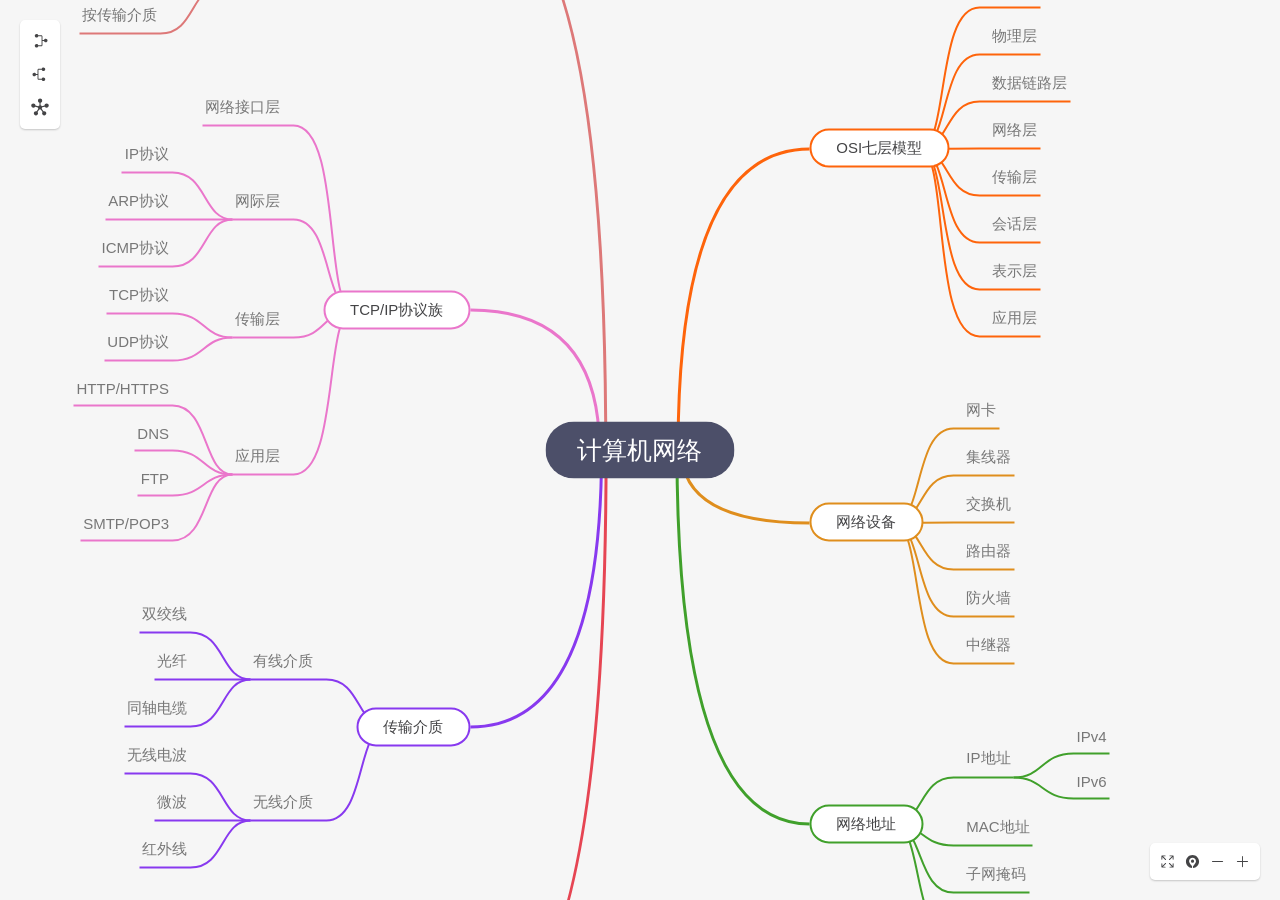
<file: mind-elixir/index.html>
<!DOCTYPE html>
<html lang="zh-CN">

<head>
    <meta charset="UTF-8">
    <meta name="viewport" content="width=device-width, initial-scale=1.0">
    <title>MindElixir 思维导图示例</title>
    <!-- 1. 引入 MindElixir 样式文件 -->
    <link rel="stylesheet" href="./mindelixir/mindelixir-style.css">
    <style>
        body {
            margin: 0;
            padding: 0;
            font-family: sans-serif;
        }

        /* 2. 设置容器高度，MindElixir 需要一个明确的高度 */
        #map {
            height: 100vh;
            width: 100%;
        }
    </style>
</head>

<body>

    <!-- 3. 定义挂载容器 -->
    <div id="map"></div>

    <!-- 4. 引入 MindElixir 核心库 (ES Module) -->
    <script type="module">
        import MindElixir from './mindelixir/MindElixir.js';

        // 5. 配置选项
        const options = {
            el: '#map',             // 容器选择器
            direction: MindElixir.SIDE, // 布局方向：LEFT, RIGHT, SIDE
            draggable: true,        // 允许拖拽
            toolBar: true,          // 显示工具栏
            nodeMenu: true,         // 显示节点菜单
            contextMenu: true,      // 显示右键菜单
        };

        // 6. 初始化实例
        const mind = new MindElixir(options);

        // 7. 定义思维导图数据
        const data = {
            nodeData: {

                "topic": "计算机网络",
                "children": [
                    {
                        "topic": "网络基础概念",
                        "children": [
                            { "topic": "网络定义" },
                            { "topic": "网络功能" },
                            { "topic": "网络组成" },
                            {
                                "topic": "网络分类", "children": [
                                    { "topic": "按覆盖范围" },
                                    { "topic": "按拓扑结构" },
                                    { "topic": "按传输介质" }
                                ]
                            }
                        ]
                    },
                    {
                        "topic": "OSI七层模型",
                        "children": [
                            { "topic": "物理层" },
                            { "topic": "物理层" },
                            { "topic": "数据链路层" },
                            { "topic": "网络层" },
                            { "topic": "传输层" },
                            { "topic": "会话层" },
                            { "topic": "表示层" },
                            { "topic": "应用层" }
                        ]
                    },
                    {
                        "topic": "TCP/IP协议族",
                        "children": [
                            { "topic": "网络接口层" },
                            {
                                "topic": "网际层", "children": [
                                    { "topic": "IP协议" },
                                    { "topic": "ARP协议" },
                                    { "topic": "ICMP协议" }
                                ]
                            },
                            {
                                "topic": "传输层", "children": [
                                    { "topic": "TCP协议" },
                                    { "topic": "UDP协议" }
                                ]
                            },
                            {
                                "topic": "应用层", "children": [
                                    { "topic": "HTTP/HTTPS" },
                                    { "topic": "DNS" },
                                    { "topic": "FTP" },
                                    { "topic": "SMTP/POP3" }
                                ]
                            }
                        ]
                    },
                    {
                        "topic": "网络设备",
                        "children": [
                            { "topic": "网卡" },
                            { "topic": "集线器" },
                            { "topic": "交换机" },
                            { "topic": "路由器" },
                            { "topic": "防火墙" },
                            { "topic": "中继器" }
                        ]
                    },
                    {
                        "topic": "传输介质",
                        "children": [
                            {
                                "topic": "有线介质", "children": [
                                    { "topic": "双绞线" },
                                    { "topic": "光纤" },
                                    { "topic": "同轴电缆" }
                                ]
                            },
                            {
                                "topic": "无线介质", "children": [
                                    { "topic": "无线电波" },
                                    { "topic": "微波" },
                                    { "topic": "红外线" }
                                ]
                            }
                        ]
                    },
                    {
                        "topic": "网络地址",
                        "children": [
                            {
                                "topic": "IP地址", "children": [
                                    { "topic": "IPv4" },
                                    { "topic": "IPv6" }
                                ]
                            },
                            { "topic": "MAC地址" },
                            { "topic": "子网掩码" },
                            { "topic": "网关" }
                        ]
                    },
                    {
                        "topic": "网络应用",
                        "children": [
                            { "topic": "网页浏览" },
                            { "topic": "文件传输" },
                            { "topic": "电子邮件" },
                            { "topic": "远程登录" },
                            { "topic": "视频会议" }
                        ]
                    }
                ]
            }

        };

        // 8. 渲染思维导图
        mind.init(data);

        // 可选：监听操作事件（例如保存数据）
        mind.bus.addListener('operation', (operation) => {
            console.log('用户操作:', operation);
        });

    </script>
</body>

</html>
</file>
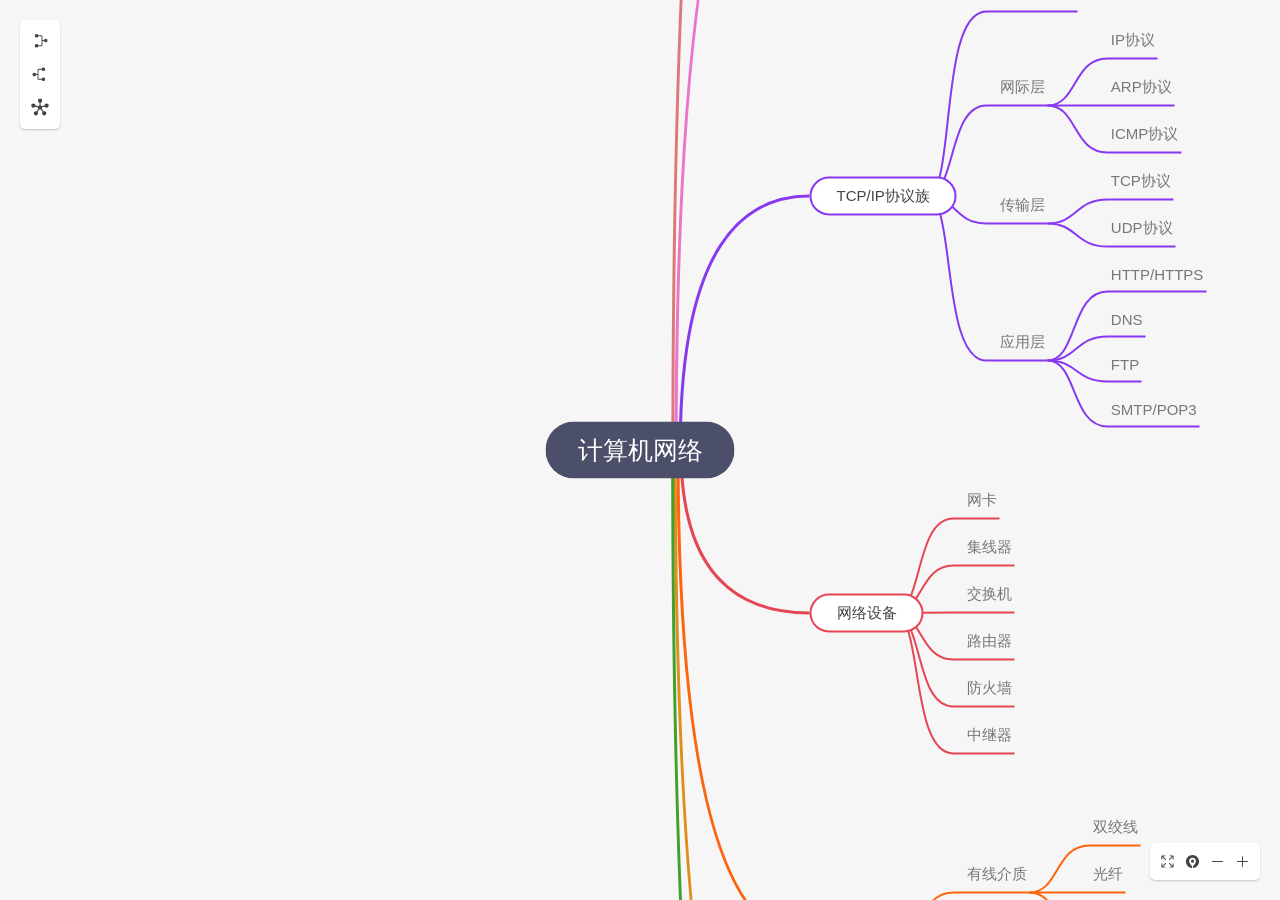
<file: MindElixir/index.html>
<!DOCTYPE html>
<html lang="zh-CN">

<head>
    <meta charset="UTF-8">
    <meta name="viewport" content="width=device-width, initial-scale=1.0">
    <title>MindElixir 思维导图示例</title>
    <!-- 1. 引入 MindElixir 样式文件 -->
    <link rel="stylesheet" href="./mindelixir/mindelixir-style.css">
    <style>
        body {
            margin: 0;
            padding: 0;
            font-family: sans-serif;
        }

        /* 2. 设置容器高度，MindElixir 需要一个明确的高度 */
        #map {
            height: 100vh;
            width: 100%;
        }
    </style>
</head>

<body>

    <!-- 3. 定义挂载容器 -->
    <div id="map"></div>

    <!-- 4. 引入 MindElixir 核心库 (ES Module) -->
    <script type="module">
        import MindElixir from './mindelixir/MindElixir.js';

        // 5. 配置选项
        const options = {
            el: '#map',             // 容器选择器
            direction: MindElixir.RIGHT, // 布局方向：LEFT, RIGHT, BOTH
            draggable: true,        // 允许拖拽
            toolBar: true,          // 显示工具栏
            nodeMenu: true,         // 显示节点菜单
            contextMenu: true,      // 显示右键菜单
        };

        // 6. 初始化实例
        const mind = new MindElixir(options);

        // 7. 定义思维导图数据
        const data = {
            nodeData: {

                "topic": "计算机网络",
                "children": [
                    {
                        "topic": "网络基础概念",
                        "children": [
                            { "topic": "网络定义" },
                            { "topic": "网络功能" },
                            { "topic": "网络组成" },
                            {
                                "topic": "网络分类", "children": [
                                    { "topic": "按覆盖范围" },
                                    { "topic": "按拓扑结构" },
                                    { "topic": "按传输介质" }
                                ]
                            }
                        ]
                    },
                    {
                        "topic": "OSI七层模型",
                        "children": [
                            { "topic": "物理层" },
                            { "topic": "数据链路层" },
                            { "topic": "网络层" },
                            { "topic": "传输层" },
                            { "topic": "会话层" },
                            { "topic": "表示层" },
                            { "topic": "应用层" }
                        ]
                    },
                    {
                        "topic": "TCP/IP协议族",
                        "children": [
                            { "topic": "网络接口层" },
                            {
                                "topic": "网际层", "children": [
                                    { "topic": "IP协议" },
                                    { "topic": "ARP协议" },
                                    { "topic": "ICMP协议" }
                                ]
                            },
                            {
                                "topic": "传输层", "children": [
                                    { "topic": "TCP协议" },
                                    { "topic": "UDP协议" }
                                ]
                            },
                            {
                                "topic": "应用层", "children": [
                                    { "topic": "HTTP/HTTPS" },
                                    { "topic": "DNS" },
                                    { "topic": "FTP" },
                                    { "topic": "SMTP/POP3" }
                                ]
                            }
                        ]
                    },
                    {
                        "topic": "网络设备",
                        "children": [
                            { "topic": "网卡" },
                            { "topic": "集线器" },
                            { "topic": "交换机" },
                            { "topic": "路由器" },
                            { "topic": "防火墙" },
                            { "topic": "中继器" }
                        ]
                    },
                    {
                        "topic": "传输介质",
                        "children": [
                            {
                                "topic": "有线介质", "children": [
                                    { "topic": "双绞线" },
                                    { "topic": "光纤" },
                                    { "topic": "同轴电缆" }
                                ]
                            },
                            {
                                "topic": "无线介质", "children": [
                                    { "topic": "无线电波" },
                                    { "topic": "微波" },
                                    { "topic": "红外线" }
                                ]
                            }
                        ]
                    },
                    {
                        "topic": "网络地址",
                        "children": [
                            {
                                "topic": "IP地址", "children": [
                                    { "topic": "IPv4" },
                                    { "topic": "IPv6" }
                                ]
                            },
                            { "topic": "MAC地址" },
                            { "topic": "子网掩码" },
                            { "topic": "网关" }
                        ]
                    },
                    {
                        "topic": "网络应用",
                        "children": [
                            { "topic": "网页浏览" },
                            { "topic": "文件传输" },
                            { "topic": "电子邮件" },
                            { "topic": "远程登录" },
                            { "topic": "视频会议" }
                        ]
                    }
                ]
            }

        };

        // 8. 渲染思维导图
        mind.init(data);

        // 可选：监听操作事件（例如保存数据）
        mind.bus.addListener('operation', (operation) => {
            console.log('用户操作:', operation);
        });

    </script>
</body>

</html>
</file>
<file: mind-elixir/mindelixir/mindelixir-style.css>
.map-container{-webkit-tap-highlight-color:rgba(0,0,0,0);font-family:-apple-system,BlinkMacSystemFont,Helvetica Neue,PingFang SC,Microsoft YaHei,Source Han Sans SC,Noto Sans CJK SC,WenQuanYi Micro Hei,sans-serif;-webkit-user-select:none;user-select:none;height:100%;width:100%;overflow:hidden;font-size:15px;outline:none;touch-action:none;background-color:var(--bgcolor)}.map-container *{box-sizing:border-box}.map-container::-webkit-scrollbar{width:0px;height:0px}.map-container .selected{outline:2px solid var(--selected);outline-offset:1px}.map-container.space-pressed,.map-container.space-pressed *{cursor:grab!important}.map-container.space-pressed:active,.map-container.space-pressed:active *{cursor:grabbing!important}.map-container .hyper-link{text-decoration:none;margin-left:.3em}.map-container me-main>me-wrapper>me-parent>me-epd{top:50%;transform:translateY(-50%)}.map-container me-epd{top:100%;transform:translateY(-50%)}.map-container .lhs{direction:rtl}.map-container .lhs>me-wrapper>me-parent>me-epd{left:-10px}.map-container .lhs me-epd{left:5px}.map-container .lhs me-tpc{direction:ltr}.map-container .rhs>me-wrapper>me-parent>me-epd{right:-10px}.map-container .rhs me-epd{right:5px}.map-container .map-canvas{position:relative;-webkit-user-select:none;user-select:none;width:fit-content;transform:scale(1)}.map-container .map-canvas me-nodes{position:relative;display:flex;justify-content:center;align-items:center;height:max-content;width:max-content;padding:var(--map-padding)}.map-container me-main>me-wrapper{position:relative;margin:var(--main-gap-y) var(--main-gap-x)}.map-container me-main>me-wrapper>me-parent{margin:10px;padding:0}.map-container me-main>me-wrapper>me-parent>me-tpc{border-radius:var(--main-radius);background-color:var(--main-bgcolor);border:2px solid var(--main-color);color:var(--main-color);padding:8px 25px}.map-container me-wrapper{display:block;pointer-events:none;width:fit-content}.map-container me-children,.map-container me-parent{display:inline-block;vertical-align:middle}.map-container me-root{position:relative;margin:45px 0;z-index:10}.map-container me-root me-tpc{font-size:25px;color:var(--root-color);padding:10px 30px;border-radius:var(--root-radius);border:var(--root-border-color) 2px solid;background-color:var(--root-bgcolor)}.map-container me-parent{position:relative;cursor:pointer;padding:6px var(--node-gap-x);margin-top:var(--node-gap-y);z-index:10}.map-container me-parent me-tpc{position:relative;border-radius:3px;color:var(--color);padding:var(--topic-padding)}.map-container me-parent me-tpc .insert-preview{position:absolute;width:100%;left:0;z-index:9}.map-container me-parent me-tpc .show{background:#7ad5ff;pointer-events:none;opacity:.7;border-radius:3px}.map-container me-parent me-tpc .before{height:14px;top:-14px}.map-container me-parent me-tpc .in{height:100%;top:0}.map-container me-parent me-tpc .after{height:14px;bottom:-14px}.map-container me-parent me-epd{position:absolute;height:18px;width:18px;opacity:.8;background-image:url([data-uri]);background-repeat:no-repeat;background-size:contain;background-position:center;pointer-events:all;z-index:9}.map-container me-parent me-epd.minus{background-image:url([data-uri])!important;transition:opacity .3s;opacity:0}@media (hover: hover){.map-container me-parent me-epd.minus:hover{opacity:.8}}@media (hover: none){.map-container me-parent me-epd.minus{opacity:.8}}.map-container .icon{width:1em;height:1em;vertical-align:-.15em;fill:currentColor;overflow:hidden}.map-container .lines,.map-container .summary,.map-container .subLines,.map-container .topiclinks,.map-container .linkcontroller{position:absolute;height:102%;width:100%;top:0;left:0}.map-container .topiclinks,.map-container .linkcontroller,.map-container .summary{pointer-events:none;z-index:20}.map-container .summary>g,.map-container .topiclinks>g{cursor:pointer;pointer-events:stroke;z-index:20}.map-container .label-container{z-index:21}.map-container .lines,.map-container .subLines{pointer-events:none}.map-container #input-box{position:absolute;top:0;left:0;width:max-content;max-width:35em;direction:ltr;-webkit-user-select:auto;user-select:auto;pointer-events:auto;color:var(--color);background-color:var(--bgcolor);outline:1px solid #ccc;border-radius:2px;z-index:100}.map-container me-tpc{display:block;max-width:35em;white-space:pre-wrap;pointer-events:all}.map-container me-tpc>*{pointer-events:none}.map-container me-tpc>a,.map-container me-tpc>iframe{pointer-events:auto}.map-container me-tpc>.text{display:inline-block}.map-container me-tpc>.text a{pointer-events:auto}.map-container me-tpc>img{display:block;margin-bottom:8px;object-fit:cover}.map-container .circle{position:absolute;height:10px;width:10px;margin-top:-5px;margin-left:-5px;border-radius:100%;background:#757575;border:2px solid #ffffff;z-index:50;cursor:pointer}.map-container .tags{direction:ltr}.map-container .tags span{display:inline-block;border-radius:3px;padding:2px 4px;background:#d6f0f8;color:#276f86;margin:2px 4px 0 0;font-size:12px;line-height:1.3em}.map-container .icons{display:inline-block;direction:ltr;margin-left:5px}.map-container .icons span{display:inline-block;line-height:1.3em}.map-container .mind-elixir-ghost{position:fixed;top:-100%;left:-100%;box-sizing:content-box;opacity:.5;background-color:var(--main-bgcolor);border:2px solid var(--main-color);color:var(--main-color);max-width:200px;width:fit-content;overflow:hidden;white-space:nowrap;text-overflow:ellipsis;padding:8px 16px;border-radius:6px}.map-container .selection-area{background:#4f90f22d;border:1px solid #4f90f2}.map-container .svg-label{position:absolute;left:0;top:0;display:flex;align-items:center;word-wrap:break-word;overflow-wrap:break-word;-webkit-hyphens:auto;hyphens:auto;line-height:1.2;padding:2px;pointer-events:auto;cursor:pointer;z-index:10;max-width:200px;border-radius:3px;padding:var(--topic-padding)}.map-container h1{font-size:1.5rem;font-weight:700;color:var(--selected)}.map-container h2{font-size:1.25rem;font-weight:600;color:var(--selected)}.map-container h3{font-size:1.125rem;font-weight:600;color:var(--selected)}.map-container h4{font-size:1rem;font-weight:600;color:var(--selected)}.map-container h5{font-size:.875rem;font-weight:600;color:var(--selected)}.map-container h6{font-size:.875rem;font-weight:500;margin:.1rem 0;color:var(--selected);font-style:italic}.map-container strong.asterisk-emphasis,.map-container em{color:var(--selected)}.map-container strong.underscore-emphasis{background:rgba(255,235,59,.25);padding:.05em .15em;border-radius:.15em}.map-container a{color:var(--selected)}.map-container a:hover{color:var(--selected);text-decoration:underline}.map-container .context-menu{position:fixed;top:0;left:0;width:100%;height:100%;z-index:99}.map-container .context-menu .menu-list{position:fixed;list-style:none;margin:0;padding:0;color:var(--panel-color);box-shadow:0 12px 15px #0003;border-radius:5px;overflow:hidden}.map-container .context-menu .menu-list li{min-width:200px;overflow:hidden;white-space:nowrap;padding:6px 10px;background:var(--panel-bgcolor);border-bottom:1px solid var(--panel-border-color);cursor:pointer}.map-container .context-menu .menu-list li span{line-height:20px}.map-container .context-menu .menu-list li a{color:#333;text-decoration:none}.map-container .context-menu .menu-list li.disabled{display:none}.map-container .context-menu .menu-list li:hover{filter:brightness(.95)}.map-container .context-menu .menu-list li:last-child{border-bottom:0}.map-container .context-menu .menu-list li span:last-child{float:right}.map-container .context-menu .key{font-size:10px;background-color:#f1f1f1;color:#333;padding:2px 5px;border-radius:3px}.map-container .tips{position:absolute;bottom:28px;left:50%;transform:translate(-50%);color:var(--panel-color);background:var(--panel-bgcolor);opacity:.8;padding:5px 10px;border-radius:5px;font-weight:700}.mind-elixir-toolbar{position:absolute;color:var(--panel-color);background:var(--panel-bgcolor);padding:10px;border-radius:5px;box-shadow:0 1px 2px #0003}.mind-elixir-toolbar svg{display:inline-block}.mind-elixir-toolbar span:active{opacity:.5}.mind-elixir-toolbar.rb{right:20px;bottom:20px}.mind-elixir-toolbar.rb span+span{margin-left:10px}.mind-elixir-toolbar.lt{font-size:20px;left:20px;top:20px}.mind-elixir-toolbar.lt span{display:block}.mind-elixir-toolbar.lt span+span{margin-top:10px}
</file>
<file: MindElixir/mindelixir/mindelixir-style.css>
.map-container{-webkit-tap-highlight-color:rgba(0,0,0,0);font-family:-apple-system,BlinkMacSystemFont,Helvetica Neue,PingFang SC,Microsoft YaHei,Source Han Sans SC,Noto Sans CJK SC,WenQuanYi Micro Hei,sans-serif;-webkit-user-select:none;user-select:none;height:100%;width:100%;overflow:hidden;font-size:15px;outline:none;touch-action:none;background-color:var(--bgcolor)}.map-container *{box-sizing:border-box}.map-container::-webkit-scrollbar{width:0px;height:0px}.map-container .selected{outline:2px solid var(--selected);outline-offset:1px}.map-container.space-pressed,.map-container.space-pressed *{cursor:grab!important}.map-container.space-pressed:active,.map-container.space-pressed:active *{cursor:grabbing!important}.map-container .hyper-link{text-decoration:none;margin-left:.3em}.map-container me-main>me-wrapper>me-parent>me-epd{top:50%;transform:translateY(-50%)}.map-container me-epd{top:100%;transform:translateY(-50%)}.map-container .lhs{direction:rtl}.map-container .lhs>me-wrapper>me-parent>me-epd{left:-10px}.map-container .lhs me-epd{left:5px}.map-container .lhs me-tpc{direction:ltr}.map-container .rhs>me-wrapper>me-parent>me-epd{right:-10px}.map-container .rhs me-epd{right:5px}.map-container .map-canvas{position:relative;-webkit-user-select:none;user-select:none;width:fit-content;transform:scale(1)}.map-container .map-canvas me-nodes{position:relative;display:flex;justify-content:center;align-items:center;height:max-content;width:max-content;padding:var(--map-padding)}.map-container me-main>me-wrapper{position:relative;margin:var(--main-gap-y) var(--main-gap-x)}.map-container me-main>me-wrapper>me-parent{margin:10px;padding:0}.map-container me-main>me-wrapper>me-parent>me-tpc{border-radius:var(--main-radius);background-color:var(--main-bgcolor);border:2px solid var(--main-color);color:var(--main-color);padding:8px 25px}.map-container me-wrapper{display:block;pointer-events:none;width:fit-content}.map-container me-children,.map-container me-parent{display:inline-block;vertical-align:middle}.map-container me-root{position:relative;margin:45px 0;z-index:10}.map-container me-root me-tpc{font-size:25px;color:var(--root-color);padding:10px 30px;border-radius:var(--root-radius);border:var(--root-border-color) 2px solid;background-color:var(--root-bgcolor)}.map-container me-parent{position:relative;cursor:pointer;padding:6px var(--node-gap-x);margin-top:var(--node-gap-y);z-index:10}.map-container me-parent me-tpc{position:relative;border-radius:3px;color:var(--color);padding:var(--topic-padding)}.map-container me-parent me-tpc .insert-preview{position:absolute;width:100%;left:0;z-index:9}.map-container me-parent me-tpc .show{background:#7ad5ff;pointer-events:none;opacity:.7;border-radius:3px}.map-container me-parent me-tpc .before{height:14px;top:-14px}.map-container me-parent me-tpc .in{height:100%;top:0}.map-container me-parent me-tpc .after{height:14px;bottom:-14px}.map-container me-parent me-epd{position:absolute;height:18px;width:18px;opacity:.8;background-image:url([data-uri]);background-repeat:no-repeat;background-size:contain;background-position:center;pointer-events:all;z-index:9}.map-container me-parent me-epd.minus{background-image:url([data-uri])!important;transition:opacity .3s;opacity:0}@media (hover: hover){.map-container me-parent me-epd.minus:hover{opacity:.8}}@media (hover: none){.map-container me-parent me-epd.minus{opacity:.8}}.map-container .icon{width:1em;height:1em;vertical-align:-.15em;fill:currentColor;overflow:hidden}.map-container .lines,.map-container .summary,.map-container .subLines,.map-container .topiclinks,.map-container .linkcontroller{position:absolute;height:102%;width:100%;top:0;left:0}.map-container .topiclinks,.map-container .linkcontroller,.map-container .summary{pointer-events:none;z-index:20}.map-container .summary>g,.map-container .topiclinks>g{cursor:pointer;pointer-events:stroke;z-index:20}.map-container .label-container{z-index:21}.map-container .lines,.map-container .subLines{pointer-events:none}.map-container #input-box{position:absolute;top:0;left:0;width:max-content;max-width:35em;direction:ltr;-webkit-user-select:auto;user-select:auto;pointer-events:auto;color:var(--color);background-color:var(--bgcolor);outline:1px solid #ccc;border-radius:2px;z-index:100}.map-container me-tpc{display:block;max-width:35em;white-space:pre-wrap;pointer-events:all}.map-container me-tpc>*{pointer-events:none}.map-container me-tpc>a,.map-container me-tpc>iframe{pointer-events:auto}.map-container me-tpc>.text{display:inline-block}.map-container me-tpc>.text a{pointer-events:auto}.map-container me-tpc>img{display:block;margin-bottom:8px;object-fit:cover}.map-container .circle{position:absolute;height:10px;width:10px;margin-top:-5px;margin-left:-5px;border-radius:100%;background:#757575;border:2px solid #ffffff;z-index:50;cursor:pointer}.map-container .tags{direction:ltr}.map-container .tags span{display:inline-block;border-radius:3px;padding:2px 4px;background:#d6f0f8;color:#276f86;margin:2px 4px 0 0;font-size:12px;line-height:1.3em}.map-container .icons{display:inline-block;direction:ltr;margin-left:5px}.map-container .icons span{display:inline-block;line-height:1.3em}.map-container .mind-elixir-ghost{position:fixed;top:-100%;left:-100%;box-sizing:content-box;opacity:.5;background-color:var(--main-bgcolor);border:2px solid var(--main-color);color:var(--main-color);max-width:200px;width:fit-content;overflow:hidden;white-space:nowrap;text-overflow:ellipsis;padding:8px 16px;border-radius:6px}.map-container .selection-area{background:#4f90f22d;border:1px solid #4f90f2}.map-container .svg-label{position:absolute;left:0;top:0;display:flex;align-items:center;word-wrap:break-word;overflow-wrap:break-word;-webkit-hyphens:auto;hyphens:auto;line-height:1.2;padding:2px;pointer-events:auto;cursor:pointer;z-index:10;max-width:200px;border-radius:3px;padding:var(--topic-padding)}.map-container h1{font-size:1.5rem;font-weight:700;color:var(--selected)}.map-container h2{font-size:1.25rem;font-weight:600;color:var(--selected)}.map-container h3{font-size:1.125rem;font-weight:600;color:var(--selected)}.map-container h4{font-size:1rem;font-weight:600;color:var(--selected)}.map-container h5{font-size:.875rem;font-weight:600;color:var(--selected)}.map-container h6{font-size:.875rem;font-weight:500;margin:.1rem 0;color:var(--selected);font-style:italic}.map-container strong.asterisk-emphasis,.map-container em{color:var(--selected)}.map-container strong.underscore-emphasis{background:rgba(255,235,59,.25);padding:.05em .15em;border-radius:.15em}.map-container a{color:var(--selected)}.map-container a:hover{color:var(--selected);text-decoration:underline}.map-container .context-menu{position:fixed;top:0;left:0;width:100%;height:100%;z-index:99}.map-container .context-menu .menu-list{position:fixed;list-style:none;margin:0;padding:0;color:var(--panel-color);box-shadow:0 12px 15px #0003;border-radius:5px;overflow:hidden}.map-container .context-menu .menu-list li{min-width:200px;overflow:hidden;white-space:nowrap;padding:6px 10px;background:var(--panel-bgcolor);border-bottom:1px solid var(--panel-border-color);cursor:pointer}.map-container .context-menu .menu-list li span{line-height:20px}.map-container .context-menu .menu-list li a{color:#333;text-decoration:none}.map-container .context-menu .menu-list li.disabled{display:none}.map-container .context-menu .menu-list li:hover{filter:brightness(.95)}.map-container .context-menu .menu-list li:last-child{border-bottom:0}.map-container .context-menu .menu-list li span:last-child{float:right}.map-container .context-menu .key{font-size:10px;background-color:#f1f1f1;color:#333;padding:2px 5px;border-radius:3px}.map-container .tips{position:absolute;bottom:28px;left:50%;transform:translate(-50%);color:var(--panel-color);background:var(--panel-bgcolor);opacity:.8;padding:5px 10px;border-radius:5px;font-weight:700}.mind-elixir-toolbar{position:absolute;color:var(--panel-color);background:var(--panel-bgcolor);padding:10px;border-radius:5px;box-shadow:0 1px 2px #0003}.mind-elixir-toolbar svg{display:inline-block}.mind-elixir-toolbar span:active{opacity:.5}.mind-elixir-toolbar.rb{right:20px;bottom:20px}.mind-elixir-toolbar.rb span+span{margin-left:10px}.mind-elixir-toolbar.lt{font-size:20px;left:20px;top:20px}.mind-elixir-toolbar.lt span{display:block}.mind-elixir-toolbar.lt span+span{margin-top:10px}
</file>
